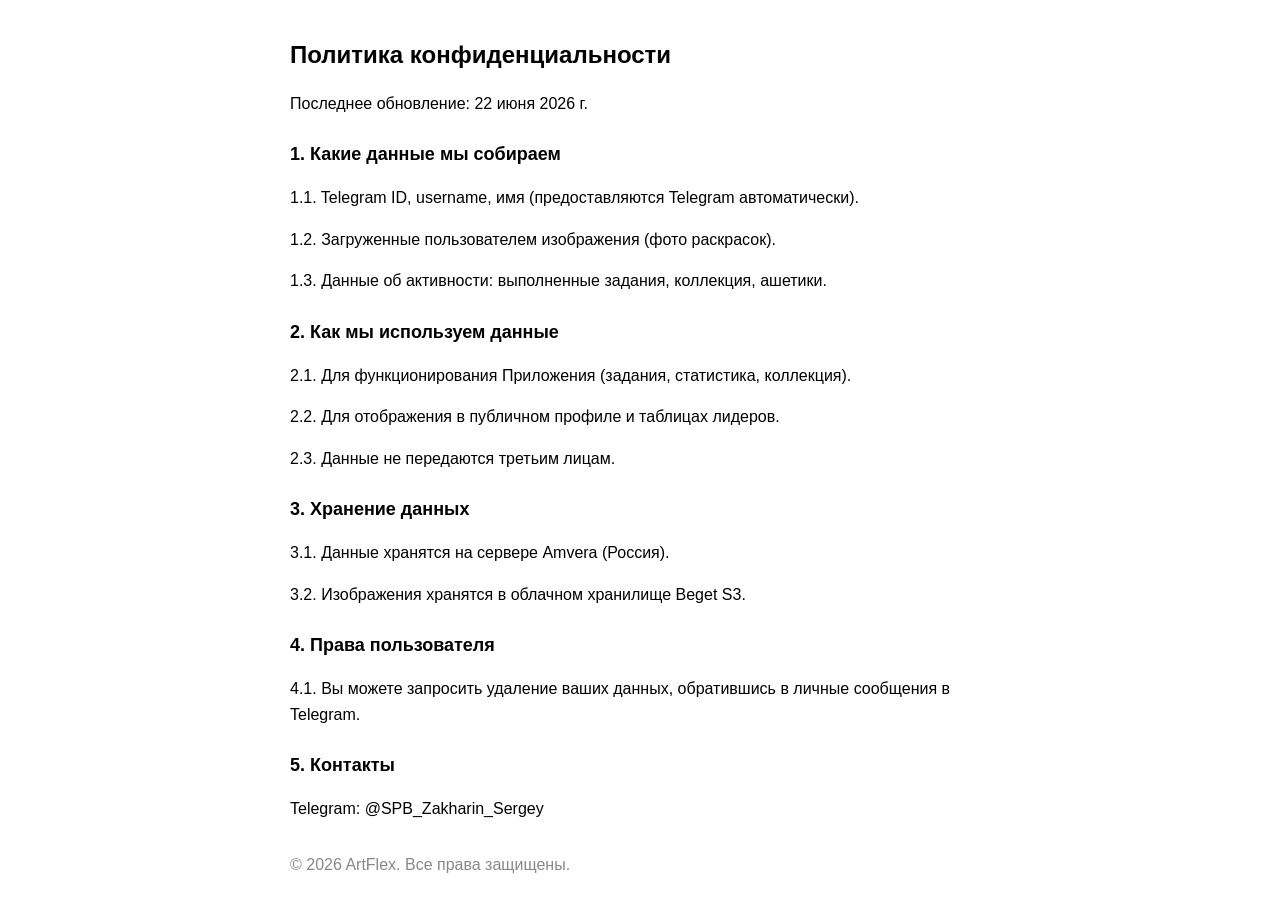
<file: privacy.html>
<!DOCTYPE html>
<html lang="ru">
<head>
    <meta charset="UTF-8">
    <title>Политика конфиденциальности | ArtFlex</title>
    <meta name="viewport" content="width=device-width, initial-scale=1.0">
    <style>
        body { font-family: -apple-system, sans-serif; max-width: 700px; margin: 0 auto; padding: 20px; line-height: 1.6; }
        h1 { font-size: 24px; }
        h2 { font-size: 18px; margin-top: 24px; }
    </style>
</head>
<body>
    <h1>Политика конфиденциальности</h1>
    <p>Последнее обновление: 22 июня 2026 г.</p>

    <h2>1. Какие данные мы собираем</h2>
    <p>1.1. Telegram ID, username, имя (предоставляются Telegram автоматически).</p>
    <p>1.2. Загруженные пользователем изображения (фото раскрасок).</p>
    <p>1.3. Данные об активности: выполненные задания, коллекция, ашетики.</p>

    <h2>2. Как мы используем данные</h2>
    <p>2.1. Для функционирования Приложения (задания, статистика, коллекция).</p>
    <p>2.2. Для отображения в публичном профиле и таблицах лидеров.</p>
    <p>2.3. Данные не передаются третьим лицам.</p>

    <h2>3. Хранение данных</h2>
    <p>3.1. Данные хранятся на сервере Amvera (Россия).</p>
    <p>3.2. Изображения хранятся в облачном хранилище Beget S3.</p>

    <h2>4. Права пользователя</h2>
    <p>4.1. Вы можете запросить удаление ваших данных, обратившись в личные сообщения в Telegram.</p>

    <h2>5. Контакты</h2>
    <p>Telegram: @SPB_Zakharin_Sergey</p>

    <p style="margin-top: 30px; color: #888;">© 2026 ArtFlex. Все права защищены.</p>
</body>
</html>
</file>
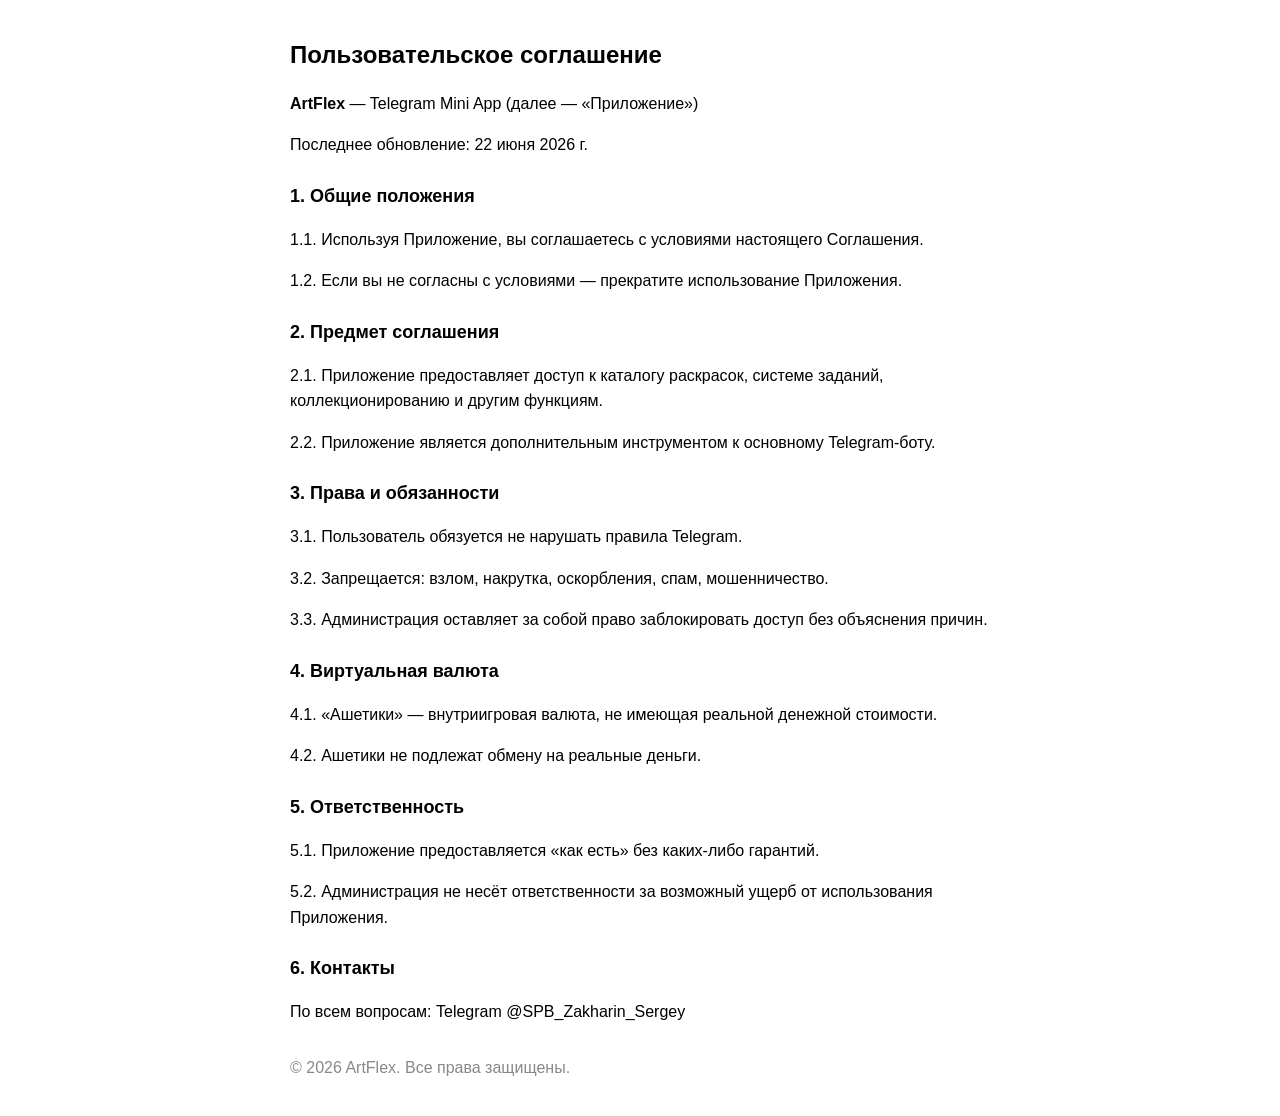
<file: terms.html>
<!DOCTYPE html>
<html lang="ru">
<head>
    <meta charset="UTF-8">
    <title>Пользовательское соглашение | ArtFlex</title>
    <meta name="viewport" content="width=device-width, initial-scale=1.0">
    <style>
        body { font-family: -apple-system, sans-serif; max-width: 700px; margin: 0 auto; padding: 20px; line-height: 1.6; }
        h1 { font-size: 24px; }
        h2 { font-size: 18px; margin-top: 24px; }
    </style>
</head>
<body>
    <h1>Пользовательское соглашение</h1>
    <p><strong>ArtFlex</strong> — Telegram Mini App (далее — «Приложение»)</p>
    <p>Последнее обновление: 22 июня 2026 г.</p>

    <h2>1. Общие положения</h2>
    <p>1.1. Используя Приложение, вы соглашаетесь с условиями настоящего Соглашения.</p>
    <p>1.2. Если вы не согласны с условиями — прекратите использование Приложения.</p>

    <h2>2. Предмет соглашения</h2>
    <p>2.1. Приложение предоставляет доступ к каталогу раскрасок, системе заданий, коллекционированию и другим функциям.</p>
    <p>2.2. Приложение является дополнительным инструментом к основному Telegram-боту.</p>

    <h2>3. Права и обязанности</h2>
    <p>3.1. Пользователь обязуется не нарушать правила Telegram.</p>
    <p>3.2. Запрещается: взлом, накрутка, оскорбления, спам, мошенничество.</p>
    <p>3.3. Администрация оставляет за собой право заблокировать доступ без объяснения причин.</p>

    <h2>4. Виртуальная валюта</h2>
    <p>4.1. «Ашетики» — внутриигровая валюта, не имеющая реальной денежной стоимости.</p>
    <p>4.2. Ашетики не подлежат обмену на реальные деньги.</p>

    <h2>5. Ответственность</h2>
    <p>5.1. Приложение предоставляется «как есть» без каких-либо гарантий.</p>
    <p>5.2. Администрация не несёт ответственности за возможный ущерб от использования Приложения.</p>

    <h2>6. Контакты</h2>
    <p>По всем вопросам: Telegram @SPB_Zakharin_Sergey</p>

    <p style="margin-top: 30px; color: #888;">© 2026 ArtFlex. Все права защищены.</p>
</body>
</html>
</file>
